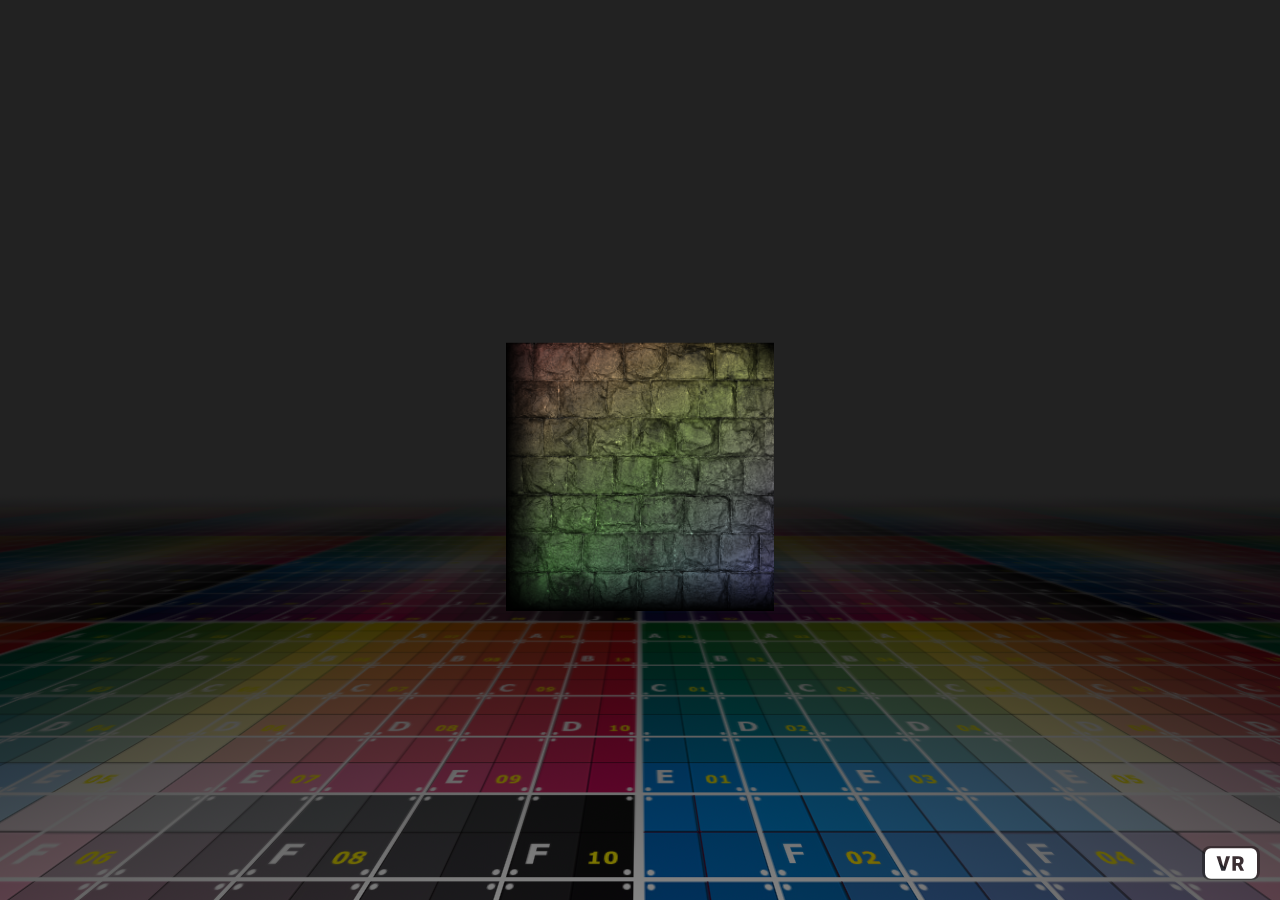
<file: ambient-occlusion-custom.html>
<!DOCTYPE html>
<html>

<head>
	<title>A-Frame - ambient occulusion</title>
	<script src="js/aframe-master-v1.3.0.min.js"></script>
	<script src="js/aframe-environment-component.js"></script>


</head>

<body>
<script>

AFRAME.registerComponent('ao-custom-material', {
  schema: 
  {
    diffuseMap: {type: "string"},
    normalMap:  {type: "string"},
  },

  init: function () 
  {

    this.material = new THREE.ShaderMaterial({
    
      uniforms: THREE.UniformsUtils.merge([
            THREE.UniformsLib[ "common" ],     // defines uniforms and sets defaults: vec3 diffuse, float opacity, mat3 uvTransform, sampler2D map 
            THREE.UniformsLib[ "lights" ],     // values automatically sent by three.js
            THREE.UniformsLib[ "normalmap" ],  // defines uniforms and sets defaults: sampler2D normalMap, vec2 normalScale
            THREE.UniformsLib[ "fog" ],        // values automatically sent by three.js
            {
              time:      { value: 0 },
              shininess: { value: 10 },
              specular:  { value: new THREE.Color("#111111") },
              emissive:  { value: new THREE.Color("#000000") },
              thickness: { value: 0.15 }, // TODO: add shadow color too. * color
            }
         ]),

      lights: true,

      fog: true,

      vertexShader: 
      `
      varying vec3 vViewPosition;
      ${THREE.ShaderChunk["common"]}
      #define USE_UV
      ${THREE.ShaderChunk["uv_pars_vertex"]}

      attribute vec3 color;

      #define USE_COLOR
      ${THREE.ShaderChunk["color_pars_vertex"]}
      ${THREE.ShaderChunk["fog_pars_vertex"]}
      ${THREE.ShaderChunk["normal_pars_vertex"]}

      // wallData: [N,E,S,W]. 0=absent, 1=present.
      attribute vec4 wallData;
      varying vec4 vWallData;
      // cornerData: [NE, SE, SW, NW]. 0=absent, 1=present.
      attribute vec4 cornerData;
      varying vec4 vCornerData;
     
      void main() 
      {
        ${THREE.ShaderChunk["uv_vertex"]}
        ${THREE.ShaderChunk["color_vertex"]}
        ${THREE.ShaderChunk["beginnormal_vertex"]}
        ${THREE.ShaderChunk["defaultnormal_vertex"]}
        ${THREE.ShaderChunk["normal_vertex"]}
        ${THREE.ShaderChunk["begin_vertex"]}
        ${THREE.ShaderChunk["project_vertex"]}
        vViewPosition = - mvPosition.xyz;
        ${THREE.ShaderChunk["fog_vertex"]}

        vWallData = wallData;
        vCornerData = cornerData;
      }
      `,

      fragmentShader: `

      uniform vec3 diffuse;
      uniform vec3 emissive;
      uniform vec3 specular;
      uniform float shininess;
      uniform float opacity;

      // wallData: [N,E,S,W]. 0=absent, 1=present.
      varying vec4 vWallData;
      // cornerData: [NE, SE, SW, NW]. 0=absent, 1=present.
      varying vec4 vCornerData;

      uniform float thickness;

      ${THREE.ShaderChunk["common"]}
      ${THREE.ShaderChunk["packing"]}
      #define USE_COLOR
      ${THREE.ShaderChunk["color_pars_fragment"]}
      #define USE_UV
      ${THREE.ShaderChunk["uv_pars_fragment"]}
      #define USE_MAP
      ${THREE.ShaderChunk["map_pars_fragment"]}
      ${THREE.ShaderChunk["emissivemap_pars_fragment"]}
      ${THREE.ShaderChunk["fog_pars_fragment"]}
      ${THREE.ShaderChunk["bsdfs"]}
      ${THREE.ShaderChunk["lights_pars_begin"]}
      ${THREE.ShaderChunk["normal_pars_fragment"]}
      ${THREE.ShaderChunk["lights_phong_pars_fragment"]}
      #define USE_NORMALMAP
      #define TANGENTSPACE_NORMALMAP
      ${THREE.ShaderChunk["normalmap_pars_fragment"]}
      ${THREE.ShaderChunk["specularmap_pars_fragment"]}
     
      void main() 
      {
        vec4 diffuseColor = vec4( diffuse, opacity );
        ReflectedLight reflectedLight = ReflectedLight( vec3( 0.0 ), vec3( 0.0 ), vec3( 0.0 ), vec3( 0.0 ) );
        vec3 totalEmissiveRadiance = emissive;  
        ${THREE.ShaderChunk["map_fragment"]}
        ${THREE.ShaderChunk["color_fragment"]}


        ${THREE.ShaderChunk["specularmap_fragment"]}
        ${THREE.ShaderChunk["normal_fragment_begin"]}
        ${THREE.ShaderChunk["normal_fragment_maps"]}
        ${THREE.ShaderChunk["emissivemap_fragment"]}
        // accumulation
        ${THREE.ShaderChunk["lights_phong_fragment"]}
        ${THREE.ShaderChunk["lights_fragment_begin"]}
        ${THREE.ShaderChunk["lights_fragment_maps"]}
        ${THREE.ShaderChunk["lights_fragment_end"]}
        vec3 outgoingLight = reflectedLight.directDiffuse + reflectedLight.indirectDiffuse + reflectedLight.directSpecular + reflectedLight.indirectSpecular + totalEmissiveRadiance;
        ${THREE.ShaderChunk["output_fragment"]}

        // north wall
        if (vWallData.x > 0.5 && vUv.y > 1.0 - thickness)
            gl_FragColor.rgb *= ((1.0 - vUv.y) / thickness);

        // east wall
        if (vWallData.y > 0.5 && vUv.x > 1.0 - thickness)
            gl_FragColor.rgb *= ((1.0 - vUv.x) / thickness);

        // south wall
        if (vWallData.z > 0.5 && vUv.y < thickness)
            gl_FragColor.rgb *= (vUv.y / thickness);

        // west wall
        if (vWallData.w > 0.5 && vUv.x < thickness)
            gl_FragColor.rgb *= (vUv.x / thickness);

        // NE corner
        if (vCornerData.x > 0.5 && vUv.x > 1.0 - thickness && vUv.y > 1.0 - thickness)
            gl_FragColor.rgb *= min( distance(vUv, vec2(1,1))/thickness, 1.0);

        // SE corner
        if (vCornerData.y > 0.5 && vUv.x > 1.0 - thickness && vUv.y < thickness)
            gl_FragColor.rgb *= min( distance(vUv, vec2(1,0))/thickness, 1.0);

        // SW corner
        if (vCornerData.z > 0.5 && vUv.x < thickness && vUv.y < thickness)
            gl_FragColor.rgb *= min( distance(vUv, vec2(0,0))/thickness, 1.0);

        // NW corner
        if (vCornerData.w > 0.5 && vUv.x < thickness && vUv.y > 1.0 - thickness)
            gl_FragColor.rgb *= min( distance(vUv, vec2(0,1))/thickness, 1.0);

        ${THREE.ShaderChunk["fog_fragment"]}
      }
      ` 
    }); // end of ShaderMaterial

    let mapTexture = new THREE.Texture();
    mapTexture.image = document.querySelector(this.data.diffuseMap);
    mapTexture.needsUpdate = true;
    this.material.uniforms.map.value = mapTexture;

    let normalTexture = new THREE.Texture();
    normalTexture.image = document.querySelector(this.data.normalMap);
    normalTexture.needsUpdate = true;
    this.material.uniforms.normalMap.value = normalTexture;

    let self = this;
    
    this.el.addEventListener("loaded", function(event) {
      self.el.getObject3D('mesh').material = self.material;
    });

  },

});


AFRAME.registerComponent("ao-vertex-data", {

  schema: {

  },

  init: function()
  {
    let geometry = this.el.object3D.children[0].geometry;

    // vertex colors
	  let colorBuffer = new Float32Array( [1,0.5,0.5, 1,1,0.5, 0.5,1,0.5, 0.5,0.5,1] );
	  geometry.setAttribute( 'color', new THREE.BufferAttribute( colorBuffer, 3 ) );

    // N E S W
	  // make four copies of wall data - all 4 vertices in quad need this data
	  let wallDataBuffer = new Float32Array( new Array(4).fill([0,0,1,1]).flat() );
		geometry.setAttribute( 'wallData', new THREE.BufferAttribute( wallDataBuffer, 4 ) );

    // NE SE SW NW
    // make four copies of corner data - all 4 vertices in quad need this data
    let cornerDataBuffer = new Float32Array( new Array(4).fill([1,0,0,0]).flat() );
    geometry.setAttribute( 'cornerData', new THREE.BufferAttribute( cornerDataBuffer, 4 ) );

  },

});


</script>
<a-scene xenvironment fog="type: linear; color: #222; near: 5; far: 20;">
	
	<a-assets>
		<img id="wallDiffuse" src="images/stone-wall-diffuse-256.jpg" />
		<img id="wallNormal" src="images/stone-wall-normal-256.jpg" />
		<img id="wallAO" src="images/ao-map.png" />
    <img id="grid" src="images/color-grid.png" />
	</a-assets>
	
  <a-camera>
    <a-entity 
        light="type: point;">
    </a-entity>
  </a-camera>

  <!-- NOTE: must define lights for custom material to work -->
  <!--
  <a-entity 
      light="type: ambient; color: #666666;">
  </a-entity>
  
  <a-entity 
      light="type: directional; color: #FFFFFF;" 
      position="-1 4 0">
  </a-entity>
  -->

	<a-sky 
		color = "#000337">
	</a-sky>

	<a-plane
		width="100" height="100"
		position=" 0.00 0.00 0.00" 
		rotation="-90 0 0" 
    material="src: #grid; repeat: 20 20; color: #CCCCCC;">
	</a-plane>

	<a-plane
		id="wall"
		position="0 1.5 -2"
    ao-vertex-data
		ao-custom-material="diffuseMap: #wallDiffuse; normalMap: #wallNormal;">
	</a-plane>


</a-scene>

</body>
</html>
</file>
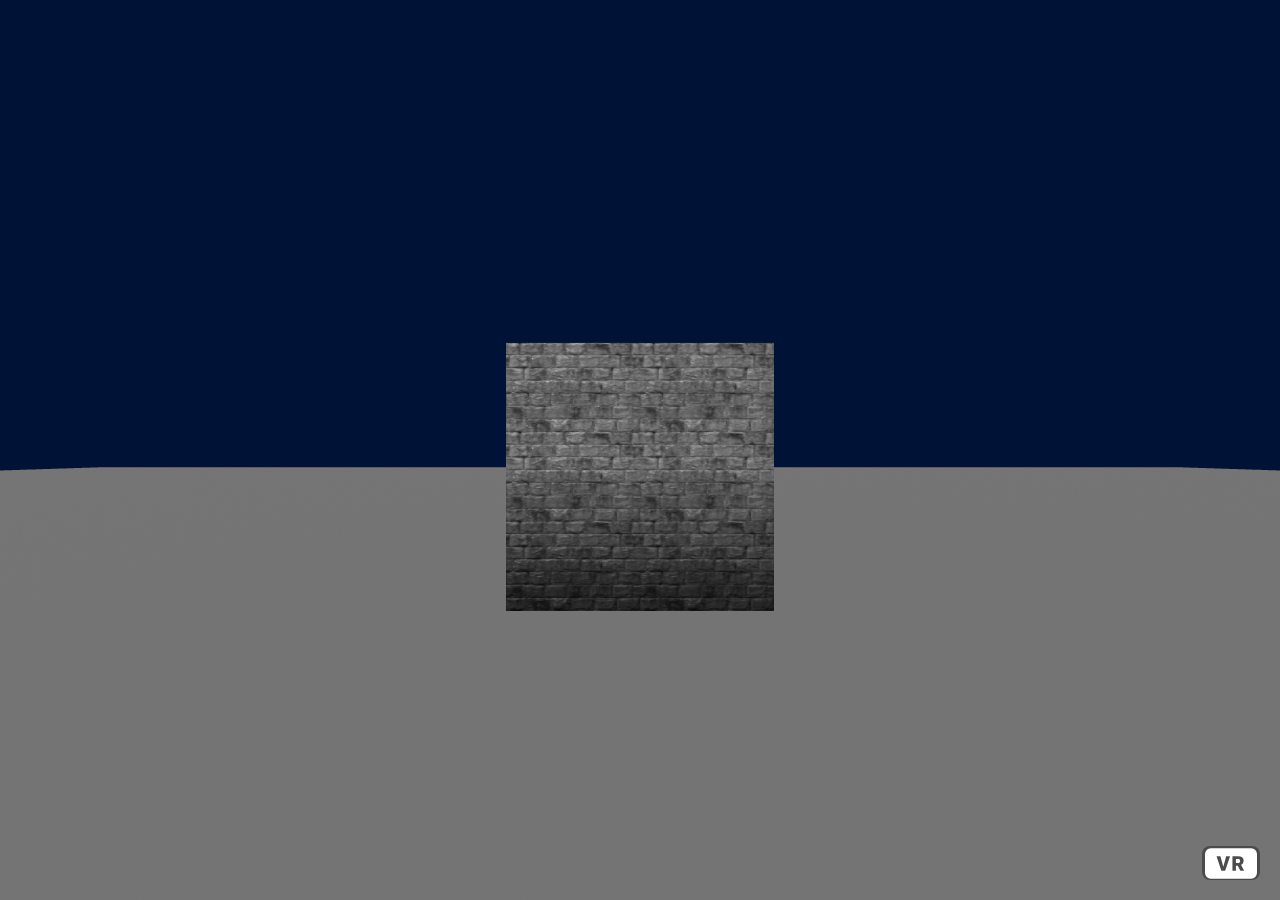
<file: ambient-occlusion-test.html>
<!DOCTYPE html>
<html>

<head>
	<title>A-Frame - ambient occulusion</title>
	<script src="js/aframe-master-v1.3.0.min.js"></script>

</head>

<body>
<script>
AFRAME.registerComponent("ambient-occulusion", {

  schema: {

  },

  init: function()
  {
    let geometry = this.el.object3D.children[0].geometry;

    // used by ambient occlusion texture
	  let uv2 = new Float32Array( [0,1, 1,1, 0,0, 1,0] );

	  // itemSize = 2 because there are 2 values (components) per vertex
	  geometry.setAttribute( 'uv2', new THREE.BufferAttribute( uv2, 2 ) );
  },

  play: function()
  {
  	// setting "ambientOcclusionTextureRepeat" seems to have no effect,
  	//  and can not run the code in init (too early?)
  	this.el.object3D.children[0].material.aoMap.repeat.set(1,1);
  }


});


</script>
<a-scene>
	
	<a-assets>
		<img id="wallDiffuse" src="images/stone-wall-diffuse-256.jpg" />
		<img id="wallNormal" src="images/stone-wall-normal-256.jpg" />
		<img id="wallAO" src="images/ao-map.png" />
	</a-assets>
		
	<a-sky 
		color = "#001337">
	</a-sky>

	<a-plane
		width="100" height="100"
		position=" 0.00 0.00 0.00" 
		rotation="-90 0 0" 
		color="#666666">
	</a-plane>

	<a-plane
		id="wall"
		position="0 1.5 -2"
		material="src: #wallDiffuse; normalMap: #wallNormal; repeat: 2 3; 
		          ambientOcclusionMap: #wallAO; ambientOcclusionTextureRepeat: 1 1;"
		ambient-occulusion>
	</a-plane>


</a-scene>

</body>
</html>
</file>
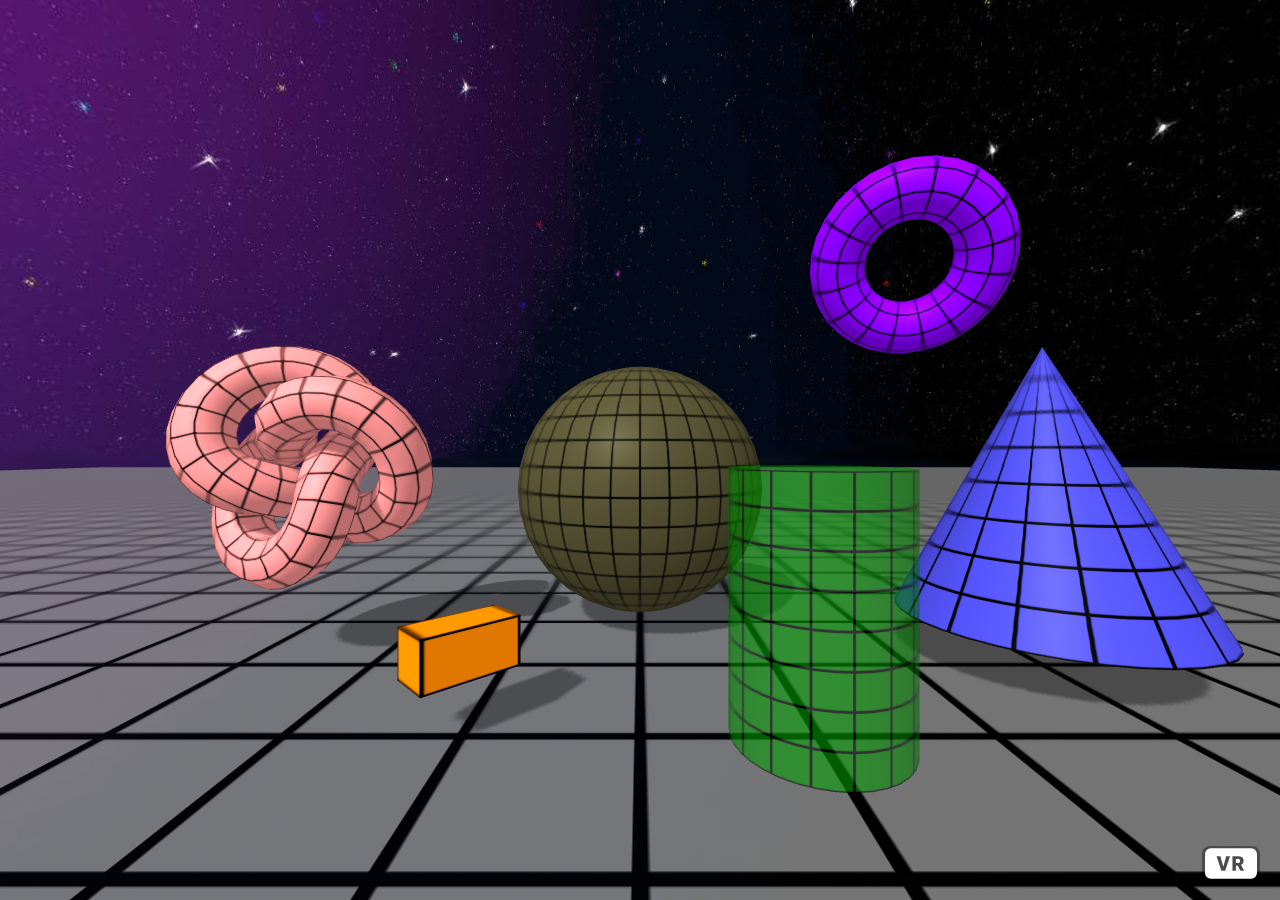
<file: animation.html>
<!DOCTYPE html>
<html>

<head>
	<title>A-Frame - Animation</title>
	<script src="js/aframe-master-v1.3.0.min.js"></script>
	<script src="js/aframe-animation-timeline-component.min.js"></script>
</head>

<body>
<a-scene antialias="true" animation-timeline__1="timeline: #myTimeline; loop: true">
	
	<a-assets>
		<img id="grid" src="images/border.png" crossorigin="anonymous" />
		<img id="sky" src="images/stars.jpg" crossorigin="anonymous" />
		
		<!-- timeline used to play animations in sequence -->
		<a-timeline id="myTimeline">
			<a-timeline-animation select="#awesomeBox" name="shrink"></a-timeline-animation>
			<a-timeline-animation select="#awesomeBox" name="setopacity0"></a-timeline-animation>
			<a-timeline-animation select="#awesomeBox" name="setscale111"></a-timeline-animation>
			<a-timeline-animation select="#awesomeBox" name="fadein"></a-timeline-animation>
		</a-timeline>
	</a-assets>
		
	<a-sky 
		rotation = "0 0 0"
		color = "#FFFFFF"
		material = "src: #sky">
	</a-sky>

	<a-plane
		width="100" height="100"
		position=" 0.00 0.00 0.00" 
		rotation="-90 0 0" 
		color="#888888" 
		material="src: #grid; repeat:100 100; transparent: true; opacity: 0.75"
		shadow="cast: false; receive: true">
	</a-plane>

	<a-torus-knot 
		p="2" q="3" radius="0.5" radius-tubular="0.1"
		position = "-2.5 1.5 -4"
		color="#CC3333" 
		material = "src: #grid; repeat: 48 8;"
		shadow = "cast: true; receive: true"
		animation__color = "property: material.color; dur: 2000; easing: linear; dir: alternate; from:#FF3333; to:#FFCCCC; loop: true">
	</a-torus-knot>
	
	<a-box
		id = "awesomeBox"
		width = "2" height = "1" depth = "1"
		position = "-1 0.5 -3"
		rotation = "0 45 0"  
		scale = "1 1 1"
		color = "#FF8800"
		material = "src: #grid; transparent: true; opacity: 1.0;"
		shadow = "cast: true; receive: true"
		animation__shrink = "property: scale; dur: 2000; easing: easeInOutSine; from:1 1 1; to:0.01 0.01 0.01; autoplay: false;"
		animation__setopacity0 = "property: material.opacity; dur: 10; easing: linear; from: 1; to: 0; autoplay: false"
		animation__setscale111 = "property: scale; dur: 10; easing: linear; from: 0.01 0.01 0.01; to: 1 1 1; autoplay: false"
		animation__fadein      = "property: material.opacity; dur: 2000; easing: linear; from:0; to:1; autoplay: false">
	</a-box>
	
	<a-sphere
		radius = "1.25"
		position = "0 1.25 -5"
		color = "#DDBB00"
		material = "src: #grid; repeat: 32 16;"
		shadow = "cast: true; receive: true"
		animation__radius = "property: radius; dur: 1000; easing: easeInOutSine; dir: alternate; from:1.25; to:1.10; loop: true"
		animation__color = "property: material.color; dur: 1000; easing: easeInOutSine; dir: alternate; from:#DDBB00; to:#333333; loop: true">
	</a-sphere>
	
	<a-cylinder
		radius = "0.5" height = "1.5"
		position = " 1 0.75 -3"
		color = "#008800"
		material = "src: #grid; repeat: 16 8; transparent: true; opacity: 1.0;"
		shadow = "cast: false; receive: true"
		animation__opacity = "property: material.opacity; dur: 3000; easing: linear; dir: normal; from:1; to:0; loop: true">
	</a-cylinder>

	<a-cone
		radius-bottom = "1" radius-top = "0" height = "2"
		position = "3 1 -4"
		color = "#4444CC"
		material = "src: #grid; repeat: 16 8;"
		shadow = "cast: true; receive: true"
		animation__position = "property: position; dur: 3000; easing: easeInOutSine; dir: alternate; from:3 1 -4; to: 3 2 -4; loop: true">
	</a-cone>
	
	<a-torus 
		radius="0.5" radius-tubular="0.1"
		position = "2 3 -4"
		rotation = "30 -20 0"
		color="#8800FF"
		material = "src: #grid; repeat: 16 8;"
		shadow = "cast: true; receive: true"
		animation__rotate = "property: rotation; dur: 8000; easing: linear; dir: normal; from:30 -20 0; to: 30 -20 360; loop: true">
	</a-torus>
	
</a-scene>
</body>
</html>
</file>
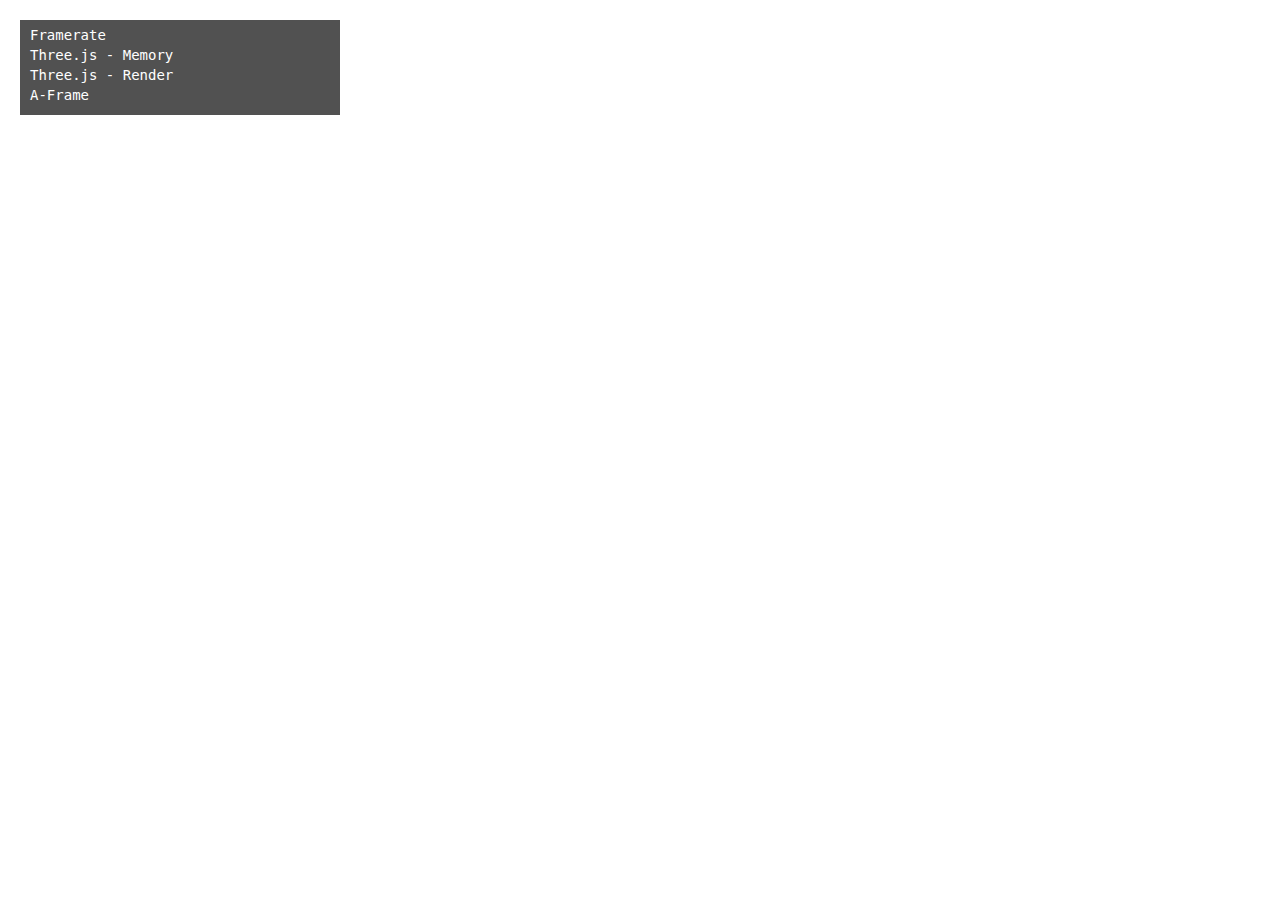
<file: bounded-movement-2.html>
<!DOCTYPE html>
<html>

<head>
	<title>VR Art Gallery</title>
	<meta name="description" content="A-Frame Examples">
	<script src="js/aframe-master.1.0.4.min.js"></script>
	<script src="js/aframe-environment-component.min.js"></script>
	<script src="js/extended-wasd-controls.js"></script>
</head>

<body>

<script>

// 2D collision system, simulating collisions on a horizontal plane (ignores height)
//  between a moving object and walls.
AFRAME.registerComponent("collision-system",
{
	schema: 
    {
		// wall: static boundaries; represented by 
		// mover: moving object.
		type: { type: "string",  default: "wall" },

		// parameters for type "wall"
		pointA: { type: "vec2", default: {x:0, y:0} },
		pointB: { type: "vec2", default: {x:4, y:0} },
		width:  { type: "number", default: 0.5 },
		height: { type: "number", default: 1 },

		// parameters for type "mover"
		center: { type: "vec2", default: {x:0, y:0} },
		radius: { type: "number", default: 0.5 },

		// draw wireframe shapes along boundaries?
		debug: { type: "boolean", default: false },

		// create wall mesh along boundary
		wallMesh:        { type: "boolean", default: false },
		wallMaterialSrc: { type: "string", default: "" }

    },

	init: function()
	{
		// type "mover" keeps track of all components with type "wall"
		if ( this.data.type == "mover" )
		{
			this.walls = [];
			let elements = document.querySelectorAll("[collision-system]");
			for (let n = 0; n < elements.length; n++)
			{
				let element = elements[n];
				let component = element.components["collision-system"];
				// console.log(n, element);
				if ( component.data.type == "wall" )
					this.walls.push(component); // element.components["collision-system"]
			}
			console.log( "the walls", this.walls );
		}

		// set up debug wireframes
		let meshHeight = 0.2;	
		let materialData = "color: red; wireframe: true;";

		if ( this.data.type == "wall" )
		{

			let A = this.data.pointA;
			let B = this.data.pointB;
			// render wireframe boundaries
			if ( this.data.debug )
			{
				let meshPointA = document.createElement("a-cylinder");
				meshPointA.setAttribute("position", {x:A.x, y:0, z:A.y});
				meshPointA.setAttribute("radius", this.data.width);
				meshPointA.setAttribute("height", meshHeight);
				meshPointA.setAttribute("segments-radial", 16);
				meshPointA.setAttribute("segments-height", 1);
				meshPointA.setAttribute("material", materialData);
				this.el.appendChild(meshPointA);

				let meshPointB = document.createElement("a-cylinder");
				meshPointB.setAttribute("position",	{x:B.x, y:0, z:B.y});
				meshPointB.setAttribute("radius", this.data.width);
				meshPointB.setAttribute("height", meshHeight);
				meshPointB.setAttribute("segments-radial", 16);
				meshPointB.setAttribute("segments-height", 1);
				meshPointB.setAttribute("material", materialData);
				this.el.appendChild(meshPointB);

				let meshWall = document.createElement("a-box");
				meshWall.setAttribute("position", {x:(A.x+B.x)/2, y:0, z:(A.y+B.y)/2});
				let wallLength = Math.sqrt((B.x-A.x)**2 + (B.y-A.y)**2);
				meshWall.setAttribute("width", wallLength);
				meshWall.setAttribute("depth", this.data.width * 2);
				meshWall.setAttribute("height", meshHeight);
				let rotationY = -Math.atan2( B.y-A.y, B.x-A.x ) * 180 / Math.PI;
				meshWall.setAttribute("rotation", {x:0, y:rotationY, z:0});
				meshWall.setAttribute("segments-width", 4);
				meshWall.setAttribute("segments-depth", 4);
				meshWall.setAttribute("material", materialData);
				this.el.appendChild(meshWall);
			}

			if ( this.data.wallMesh )
			{
				let meshWall = document.createElement("a-box");
				meshWall.setAttribute("position", {x:(A.x+B.x)/2, y:this.data.height/2, z:(A.y+B.y)/2});
				let wallLength = Math.sqrt((B.x-A.x)**2 + (B.y-A.y)**2);
				meshWall.setAttribute("width", wallLength);
				meshWall.setAttribute("depth", this.data.width * 2);
				meshWall.setAttribute("height", this.data.height );
				let rotationY = -Math.atan2( B.y-A.y, B.x-A.x ) * 180 / Math.PI;
				meshWall.setAttribute("rotation", {x:0, y:rotationY, z:0});

				if ( this.data.wallMaterialSrc != "" )
					meshWall.setAttribute("material", "src", this.data.wallMaterialSrc);

				this.el.appendChild(meshWall);
			}
		}

		if ( this.data.type == "mover" )
		{
			let C = this.data.center;
			if ( this.data.debug )
			{
				let self = this;
				let meshMover = document.createElement("a-cylinder");
				meshMover.addEventListener("loaded", function(event) {
					console.log("mover loaded!");
					self.el.object3D.position.set( C.x, 0, C.y );
				});

				//meshMover.setAttribute("position",	{x:C.x, y:0, z:C.y});
				meshMover.setAttribute("radius", this.data.radius);
				meshMover.setAttribute("height", meshHeight);
				meshMover.setAttribute("segments-radial", 16);
				meshMover.setAttribute("segments-height", 1);
				meshMover.setAttribute("material", materialData);
				this.el.appendChild(meshMover);
			}
		}

		this.tickNumber = 0;
	},

	// find the point on the (2D) line segment from A to B that is closest to point C.
	closestPointOnSegment: function(C)
	{
		if (this.data.type != "wall")
			return;

		let A = this.data.pointA;
		let B = this.data.pointB;
		// m = direction (slope) of line [L(t) = m*t + A] through A and B
		let m = new THREE.Vector2().subVectors(B, A);
		// v = vector from A to C
		let v = new THREE.Vector2().subVectors(C, A);
		// w = project v onto m
		let w = m.clone().multiplyScalar( v.dot(m) / m.dot(m) );
		// find closest point on line (not necessarily segment) to C
		let P = new THREE.Vector2().addVectors(A, w);

		// solve L(t) = m*t + A = P for time t.
		// both ( P.x - A.x ) / m.x = t  and  ( P.y - A.y ) / m.y = t  
		// avoid small/zero components of vector m, to avoid rounding/div by zero errors
		let t = null;
		if ( Math.abs(m.x) > 0.001 )
			t = (P.x - A.x) / m.x;
		else // should be the case that ( Math.abs(m.y) > 0.001 )
			t = (P.y - A.y) / m.y;
		// find closest point on segment (from A to B) to the point C
		// step 1: since L(0) = A and L(1) = B, bound t to the range from 0 to 1
		if (t < 0)
			t = 0;
		if (t > 1)
			t = 1;
		// step 2: calculate and return the point corresponding to (bounded) t value
		return new THREE.Vector2( m.x * t + A.x, m.y * t + A.y );
	},

	tick: function(time, deltaTime)
	{
		// prevent overlap of type "mover" with any component of type "wall"
		if ( this.data.type == "mover" )
		{	
			for (let n = 0; n < this.walls.length; n++)
			{
				// extract 2D (horizontal) position from 3D position
				let moverCenter = new THREE.Vector2( this.el.object3D.position.x, this.el.object3D.position.z );
				let wall = this.walls[n];

				let closestPoint = wall.closestPointOnSegment(moverCenter);
				let distance = closestPoint.distanceTo(moverCenter);
				// the minimum distance possible between the line segment of a wall and the center of the mover
				let minDistance = wall.data.width + this.data.radius;
				let collision = (distance < minDistance);
				if ( collision )
				{
					let minimumTranslationVector = new THREE.Vector2().subVectors(moverCenter, closestPoint).setLength( minDistance );
					let newPosition = closestPoint.add( minimumTranslationVector );
					this.el.object3D.position.set( newPosition.x, 0, newPosition.y );
				}
			}
		}		
	}
});
       
</script>
<!-- 
	disable press "F" to enter fullscreen mode.
 -->
 
<a-scene stats environment="preset: default; lighting: none;" 
	keyboard-shortcuts="enterVR: false;">
	
	<!-- Dim ambient lighting.  -->
	<a-light type="ambient" color="#444444"></a-light>
	<a-light type="point" color="#CCCCCC" position="0 3 0"></a-light>
	
	<a-assets timeout="10000">
		<img id="crate" 	src="images/crate.jpg" />
		<img id="grid" 		src="images/color-grid.png" />
		<img id="wood" 		src="images/wood.jpg" />
		<img id="plaster"	src="images/plaster.jpg" />
	</a-assets>

	<a-entity collision-system="pointA: 0 1; pointB: 2 0; width: 0.1; debug: true; 
		wallMesh: true; wallMaterialSrc: #plaster;">
	</a-entity>
	<a-entity collision-system="pointA: 2 0; pointB: 2 -3; width: 0.1; debug: true;"></a-entity>
	<a-entity collision-system="pointA: 2 -3; pointB: 0 -3; width: 0.1; debug: true;"></a-entity>
	

	<a-entity xwasd-controls="acceleration: 4;" xlook-controls 
		collision-system="type: mover; center: 1 1; radius: 0.2; debug: true;">
		
		<!-- moving camera
		<a-entity id="camera" camera
		position="0 0.6 0">
		</a-entity>
		-->
	</a-entity>

	<!--
		create a camera entity
	<a-entity id="camera" camera
		position="0 1.6 0"
		look-controls wasd-controls="acceleration: 4;" boundary>
	</a-entity>
	-->

	<!--
		create a camera entity
	-->

	<a-entity id="camera" camera
		position="0 3.6 3"
		look-controls extended-wasd-controls="">
	</a-entity>

	

	<!-- walls -->
	<a-box width="6.5" depth="0.1" height="3" position="0 1.5 -3.1" material="src:#plaster; repeat: 4.2 2;"></a-box>
	
	<!-- floor -->  
	<a-box width="5" depth="5" height="0.1" position="0 0 0" material="src:#wood;" class="bound"></a-box>


</a-scene>

</body>
</html>
</file>
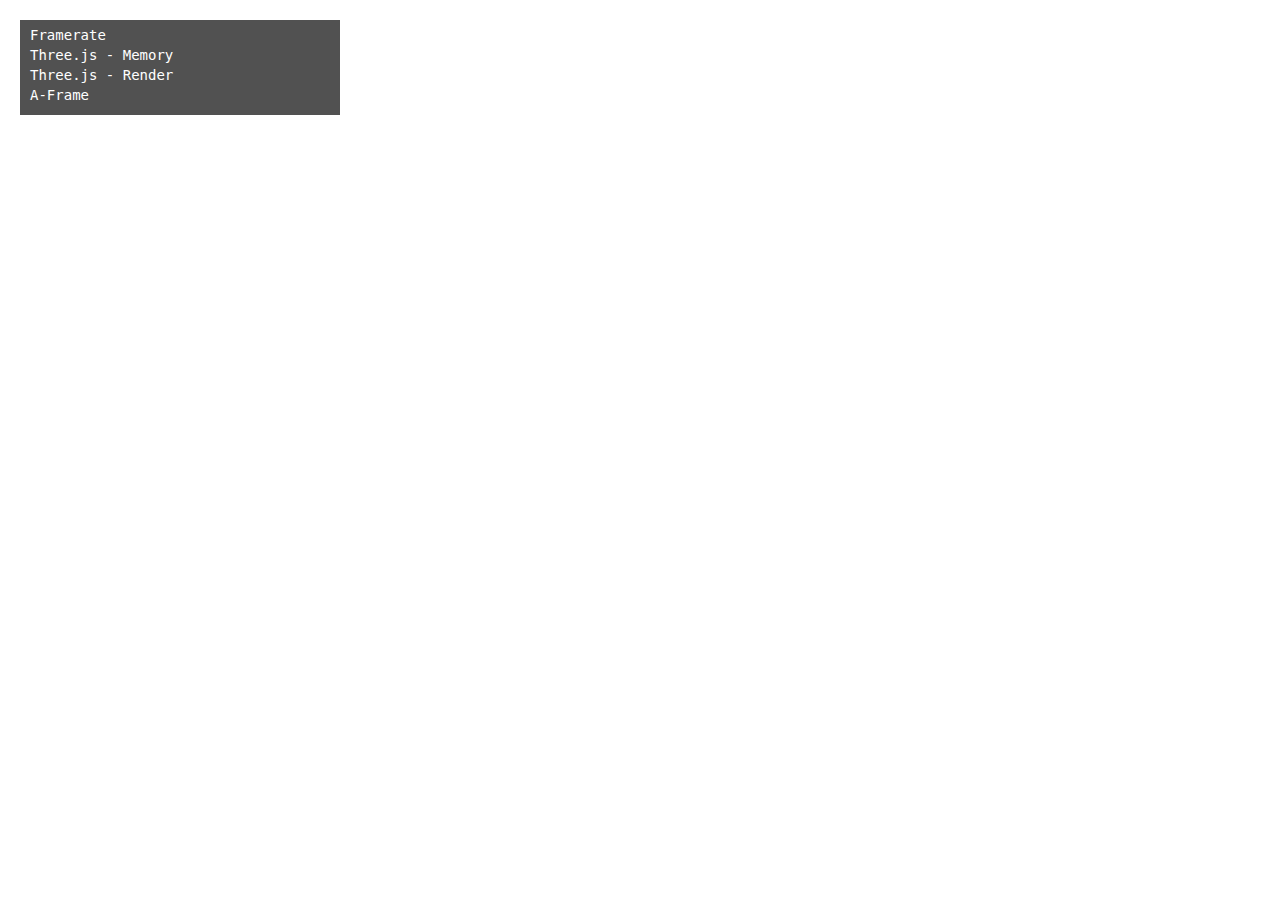
<file: bounded-movement.html>
<!DOCTYPE html>
<html>

<head>
	<title>VR Art Gallery</title>
	<meta name="description" content="A-Frame Examples">
	<script src="js/aframe-master.1.0.4.min.js"></script>
	<script src="js/aframe-environment-component.min.js"></script>
	<script src="js/extended-wasd-controls.js"></script>
</head>

<body>

<script>

// 2D collision system, simulating collisions on a horizontal plane (ignores height)
//  between a moving object and walls.
AFRAME.registerComponent("collision-system",
{
	schema: 
    {
		// wall: static boundaries; represented by 
		// mover: moving object.
		type: { type: "string",  default: "wall" },

		// parameters for type "wall"
		pointA: { type: "vec2", default: {x:0, y:0} },
		pointB: { type: "vec2", default: {x:4, y:0} },
		width:  { type: "number", default: 0.5 },

		// parameters for type "mover"
		center: { type: "vec2", default: {x:0, y:0} },
		radius: { type: "number", default: 0.5 },

		// draw wireframe shapes along boundaries?
		debug: {type: "boolean", default: false}
    },

	init: function()
	{
		// type "mover" keeps track of all components with type "wall"
		if ( this.data.type == "mover" )
		{
			this.walls = [];
			let elements = document.querySelectorAll("[collision-system]");
			for (let n = 0; n < elements.length; n++)
			{
				let element = elements[n];
				let component = element.components["collision-system"];
				// console.log(n, element);
				if ( component.data.type == "wall" )
					this.walls.push(component); // element.components["collision-system"]
			}
			console.log( "the walls", this.walls );
		}

		// set up debug wireframes
		let meshHeight = 0.2;	
		let materialData = "color: red; wireframe: true;";

		if ( this.data.type == "wall" )
		{

			let A = this.data.pointA;
			let B = this.data.pointB;
			// render wireframe boundaries
			if ( this.data.debug )
			{
				let meshPointA = document.createElement("a-cylinder");
				meshPointA.setAttribute("position", {x:A.x, y:0, z:A.y});
				meshPointA.setAttribute("radius", this.data.width);
				meshPointA.setAttribute("height", meshHeight);
				meshPointA.setAttribute("segments-radial", 16);
				meshPointA.setAttribute("segments-height", 1);
				meshPointA.setAttribute("material", materialData);
				this.el.appendChild(meshPointA);

				let meshPointB = document.createElement("a-cylinder");
				meshPointB.setAttribute("position",	{x:B.x, y:0, z:B.y});
				meshPointB.setAttribute("radius", this.data.width);
				meshPointB.setAttribute("height", meshHeight);
				meshPointB.setAttribute("segments-radial", 16);
				meshPointB.setAttribute("segments-height", 1);
				meshPointB.setAttribute("material", materialData);
				this.el.appendChild(meshPointB);

				let meshWall = document.createElement("a-box");
				meshWall.setAttribute("position", {x:(A.x+B.x)/2, y:0, z:(A.y+B.y)/2});
				let wallLength = Math.sqrt((B.x-A.x)**2 + (B.y-A.y)**2);
				meshWall.setAttribute("width", wallLength);
				meshWall.setAttribute("depth", this.data.width * 2);
				meshWall.setAttribute("height", meshHeight);
				let rotationY = -Math.atan2( B.y-A.y, B.x-A.x ) * 180 / Math.PI;
				meshWall.setAttribute("rotation", {x:0, y:rotationY, z:0});
				meshWall.setAttribute("segments-width", 4);
				meshWall.setAttribute("segments-depth", 4);
				meshWall.setAttribute("material", materialData);
				this.el.appendChild(meshWall);
			}
		}

		if ( this.data.type == "mover" )
		{
			let C = this.data.center;
			if ( this.data.debug )
			{
				let self = this;
				let meshMover = document.createElement("a-cylinder");
				meshMover.addEventListener("loaded", function(event) {
					console.log("mover loaded!");
					self.el.object3D.position.set( C.x, 0, C.y );
				});

				//meshMover.setAttribute("position",	{x:C.x, y:0, z:C.y});
				meshMover.setAttribute("radius", this.data.radius);
				meshMover.setAttribute("height", meshHeight);
				meshMover.setAttribute("segments-radial", 16);
				meshMover.setAttribute("segments-height", 1);
				meshMover.setAttribute("material", materialData);
				this.el.appendChild(meshMover);
			}
		}

		this.tickNumber = 0;
	},

	// find the point on the (2D) line segment from A to B that is closest to point C.
	closestPointOnSegment: function(C)
	{
		if (this.data.type != "wall")
			return;

		let A = this.data.pointA;
		let B = this.data.pointB;
		// m = direction (slope) of line [L(t) = m*t + A] through A and B
		let m = new THREE.Vector2().subVectors(B, A);
		// v = vector from A to C
		let v = new THREE.Vector2().subVectors(C, A);
		// w = project v onto m
		let w = m.clone().multiplyScalar( v.dot(m) / m.dot(m) );
		// find closest point on line (not necessarily segment) to C
		let P = new THREE.Vector2().addVectors(A, w);

		// solve L(t) = m*t + A = P for time t.
		// both ( P.x - A.x ) / m.x = t  and  ( P.y - A.y ) / m.y = t  
		// avoid small/zero components of vector m, to avoid rounding/div by zero errors
		let t = null;
		if ( Math.abs(m.x) > 0.001 )
			t = (P.x - A.x) / m.x;
		else // should be the case that ( Math.abs(m.y) > 0.001 )
			t = (P.y - A.y) / m.y;
		// find closest point on segment (from A to B) to the point C
		// step 1: since L(0) = A and L(1) = B, bound t to the range from 0 to 1
		if (t < 0)
			t = 0;
		if (t > 1)
			t = 1;
		// step 2: calculate and return the point corresponding to (bounded) t value
		return new THREE.Vector2( m.x * t + A.x, m.y * t + A.y );
	},

	tick: function(time, deltaTime)
	{
		// prevent overlap of type "mover" with any component of type "wall"
		if ( this.data.type == "mover" )
		{	
			for (let n = 0; n < this.walls.length; n++)
			{
				// extract 2D (horizontal) position from 3D position
				let moverCenter = new THREE.Vector2( this.el.object3D.position.x, this.el.object3D.position.z );
				let wall = this.walls[n];

				let closestPoint = wall.closestPointOnSegment(moverCenter);
				let distance = closestPoint.distanceTo(moverCenter);
				// the minimum distance possible between the line segment of a wall and the center of the mover
				let minDistance = wall.data.width + this.data.radius;
				let collision = (distance < minDistance);
				if ( collision )
				{
					let minimumTranslationVector = new THREE.Vector2().subVectors(moverCenter, closestPoint).setLength( minDistance );
					let newPosition = closestPoint.add( minimumTranslationVector );
					this.el.object3D.position.set( newPosition.x, 0, newPosition.y );
				}
			}
		}		
	}
});
       
</script>
<!-- 
	disable press "F" to enter fullscreen mode.
 -->
<a-scene stats environment="preset: default; lighting: none;" 
	keyboard-shortcuts="enterVR: false;">
	
	<!-- Dim ambient lighting.  -->
	<a-light type="ambient" color="#222222"></a-light>
	<a-light type="point" color="#CCCCCC" position="0 3 0"></a-light>
	
	<a-assets timeout="10000">
		<img id="crate" 	src="images/crate.jpg" />
		<img id="grid" 		src="images/color-grid.png" />
		<img id="wood" 		src="images/wood.jpg" />
		<img id="plaster"	src="images/plaster.jpg" />
	</a-assets>

	<a-entity collision-system="pointA: 0 1; pointB: 2 0; width: 0.1; debug: true;"></a-entity>
	<a-entity collision-system="pointA: 2 0; pointB: 2 -3; width: 0.1; debug: true;"></a-entity>
	<a-entity collision-system="pointA: 2 -3; pointB: 0 -3; width: 0.1; debug: true;"></a-entity>
	

	<a-entity collision-system="type: mover; center: 1 1; radius: 0.2; debug: true;"
		extended-wasd-controls="moveSpeed: 1;
			moveForwardKey: ArrowUp; moveBackwardKey: ArrowDown; 
			moveLeftKey: ArrowLeft; moveRightKey: ArrowRight; 
			flyEnabled: false; turnEnabled: false; lookEnabled: false;">

	</a-entity>
	<!--
		create a camera entity
	<a-entity id="camera" camera
		position="0 1.6 0"
		look-controls wasd-controls="acceleration: 4;" boundary>
	</a-entity>
	-->

	<!--
		create a camera entity
	-->

	<a-entity id="camera" camera
		position="0 3.6 3"
		look-controls extended-wasd-controls="">
	</a-entity>

	<!--
	<a-box
		position="0 0 0"
		extended-wasd-controls="moveForwardKey: ArrowUp; moveBackwardKey: ArrowDown; moveLeftKey: ArrowLeft; moveRightKey: ArrowRight; flyEnabled: false; turnEnabled: false; lookEnabled: false; moveSpeed: 3;" boundary>
	</a-box>
	-->
	
	<!-- floor -->  
	<a-box width="5" depth="5" height="0.1" position="0 0 0" material="src:#wood;" class="bound"></a-box>


</a-scene>

</body>
</html>
</file>
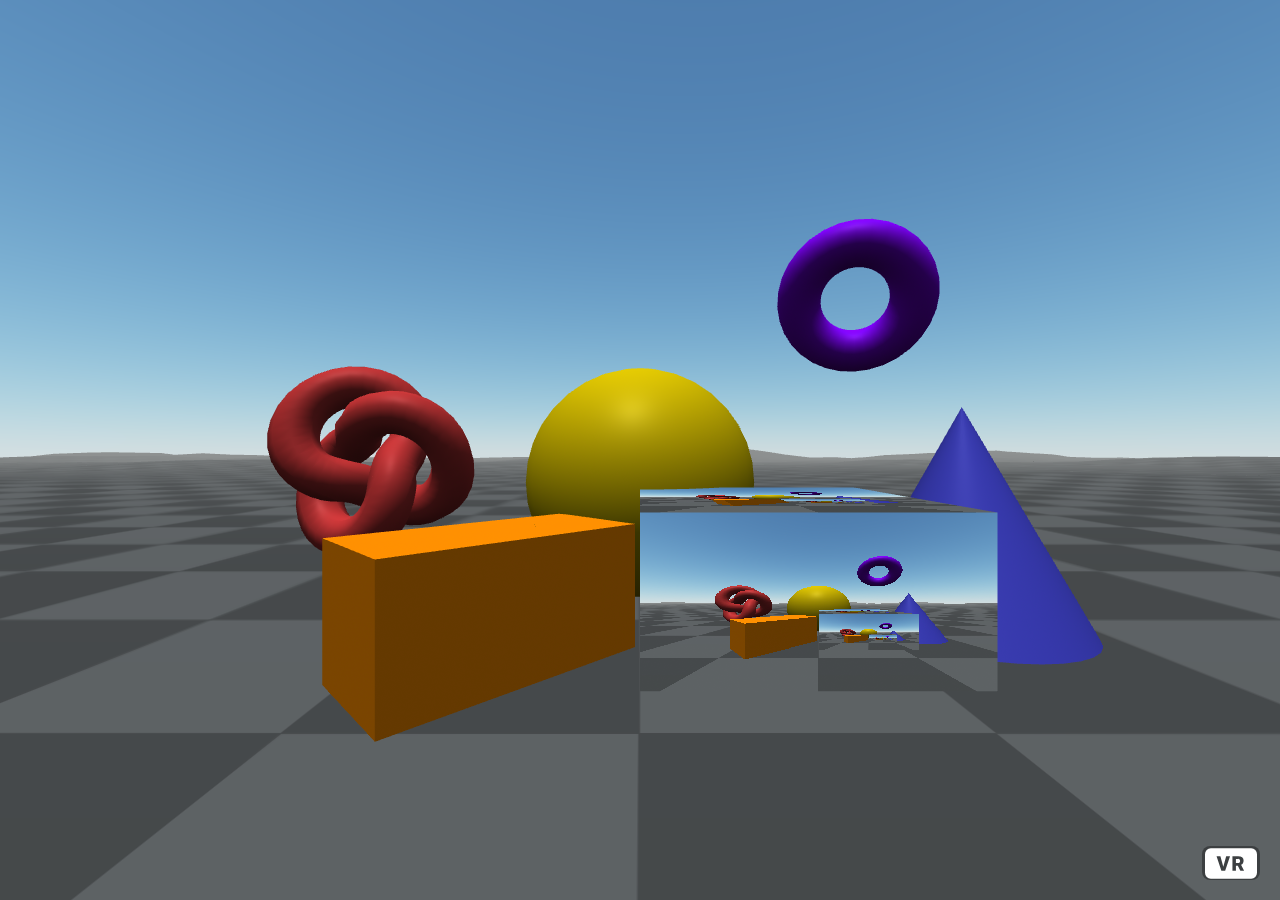
<file: camera-texture.html>
<!DOCTYPE html>
<html>

<head>
    <title>A-Frame Examples</title>
    <link rel="icon" type="image/png" href="[data-uri]">

    <script src="js/aframe-v1.3.0.js"></script>
    <script src="js/aframe-environment-component.js"></script>
    <script src="js/controller-listener.js"></script>
    <script src="js/player-move.js"></script>
    <script src="js/raycaster-extras.js"></script>
</head>

<body>

<script>
AFRAME.registerComponent("camera-fun", {
    init: function () 
    {
    	let rtWidth = 1024;
    	let rtHeight = 1024;

    	// render the scene to this texture (which goes on to an object in a different scene; avoid "WebGL feedback loop error")
	    this.renderTarget0 = new THREE.WebGLRenderTarget(rtWidth, rtHeight);
	    this.renderTarget0.texture.magFilter = THREE.NearestFilter;
	    this.renderTarget0.texture.minFilter = THREE.NearestFilter;
	    this.renderTarget0.texture.generateMipmaps = false;

	    this.renderTarget1 = new THREE.WebGLRenderTarget(rtWidth, rtHeight);
	    this.renderTarget1.texture.magFilter = THREE.NearestFilter;
	    this.renderTarget1.texture.minFilter = THREE.NearestFilter;
	    this.renderTarget1.texture.generateMipmaps = false;
	    
	    // separate scene #1 for texture processing
	    const quad = new THREE.Mesh(
	    	new THREE.PlaneGeometry(2, 2), 
	    	new THREE.MeshBasicMaterial( {map: this.renderTarget0.texture} ) );

	    this.rtScene = new THREE.Scene();
	    this.rtScene.add(quad);
	    this.rtCamera = new THREE.OrthographicCamera();
	    this.rtCamera.position.z = 0.1;

		// aspect ratio corrections
	    let renderer = this.el.sceneEl.renderer;
	    let size = new THREE.Vector2();
	    renderer.getSize(size);

    	let box = document.getElementById("box");
	    box.setAttribute("material", "src", this.renderTarget1.texture);
	    box.setAttribute("width", size.x / size.y);
	    box.setAttribute("depth", size.x / size.y);

        this.el.sceneEl.renderer.xr.addEventListener( 'sessionstart', function() {
        	console.log("session started");
        	renderer.getSize(size);
		    box.setAttribute("width", size.x / size.y);
		    box.setAttribute("depth", size.x / size.y);
        });

        this.el.sceneEl.renderer.xr.addEventListener( 'sessionend', function() {
        	console.log("session ended");
        	renderer.getSize(size);
			box.setAttribute("width", size.x / size.y);
	    	box.setAttribute("depth", size.x / size.y);
        });


    },

    tick: function(t, dt)
    {
       // temporarily disable XR to prevent screen flickering
       const scene = this.el.sceneEl.object3D;
       const camera = this.el.sceneEl.camera;
       const renderer = this.el.sceneEl.renderer;
       const currentRenderTarget = renderer.getRenderTarget();
       const currentXrEnabled = renderer.xr.enabled;
       const currentShadowAutoUpdate = renderer.shadowMap.autoUpdate;

       renderer.xr.enabled = false;
       renderer.shadowMap.autoUpdate = false;

       // do extra rendering

       // make a copy of the main scene in target 0
       renderer.setRenderTarget(this.renderTarget0);
       renderer.render(scene, camera);

       // make a copy for rt1 which is used by an object in the main scene
       renderer.setRenderTarget(this.renderTarget1);
       renderer.render(this.rtScene, this.rtCamera);

       // enable XR
       renderer.xr.enabled = currentXrEnabled;
       renderer.shadowMap.autoUpdate = currentShadowAutoUpdate;
       renderer.setRenderTarget(currentRenderTarget);
    }
});


</script>

<a-scene environment="preset: default;">
        
    <a-assets>
        <img id="gradient" src="images/gradient-fade.png" />
    </a-assets>
  
    <!-- use a simple mesh for raycasting/navigation -->
    <a-plane
        width="100" height="100"
        rotation="-90 0 0"
        position="0 0.01 0"
        visible="false"
        class="navMesh"
        raycaster-target>
    </a-plane>

    <a-entity 
        id="player" 
        position="0 0 1" 
        player-move="controllerListenerId: #controller-data;
                     navigationMeshClass: navMesh;">
        
        <a-camera></a-camera>
    
        <a-entity 
            id="controller-data" 
            controller-listener="leftControllerId:  #left-controller; 
                                 rightControllerId: #right-controller;">
        </a-entity>

        <a-entity 
            id="left-controller"
            oculus-touch-controls="hand: left">
        </a-entity>

        <a-entity
            id="right-controller"
            oculus-touch-controls="hand: right"
            raycaster="objects: .raycaster-target, .navMesh;"
            raycaster-extras="controllerListenerId: #controller-data; 
                              beamImageSrc: #gradient; beamLength: 0.5;">
        </a-entity>

    </a-entity>

    <a-torus-knot 
        p="2" q="3" radius="0.5" radius-tubular="0.1"
        position = "-2.5 1.5 -4"
        color="#CC3333"
        raycaster-target>
    </a-torus-knot>
    
    <a-box
        width = "2" height = "1" depth = "1"
        position = "-1.1 0.5 -3"
        rotation = "0 45 0"  
        color = "#FF8800"
        raycaster-target>
    </a-box>

    <a-sphere
    	id="sphere"
        radius = "1.25"
        position = "0 1.25 -5"
        color = "#DDBB00"
        raycaster-target>
    </a-sphere>
    
    <a-box 
    	camera-fun
    	id="box"
        position = " 1 0.75 -3"
        material = "shader: flat;"
        raycaster-target="glowOnHover: false;">
    </a-box>

    <a-cone
        radius-bottom = "1" radius-top = "0" height = "2"
        position = "3 1 -4"
        color = "#4444CC"
        raycaster-target>
    </a-cone>
    
    <a-torus 
        radius="0.5" radius-tubular="0.1"
        position = "2 3 -4"
        rotation = "30 -20 0"
        color="#8800FF"
        raycaster-target>
    </a-torus>

   

</a-scene>

</body>
</html>
</file>
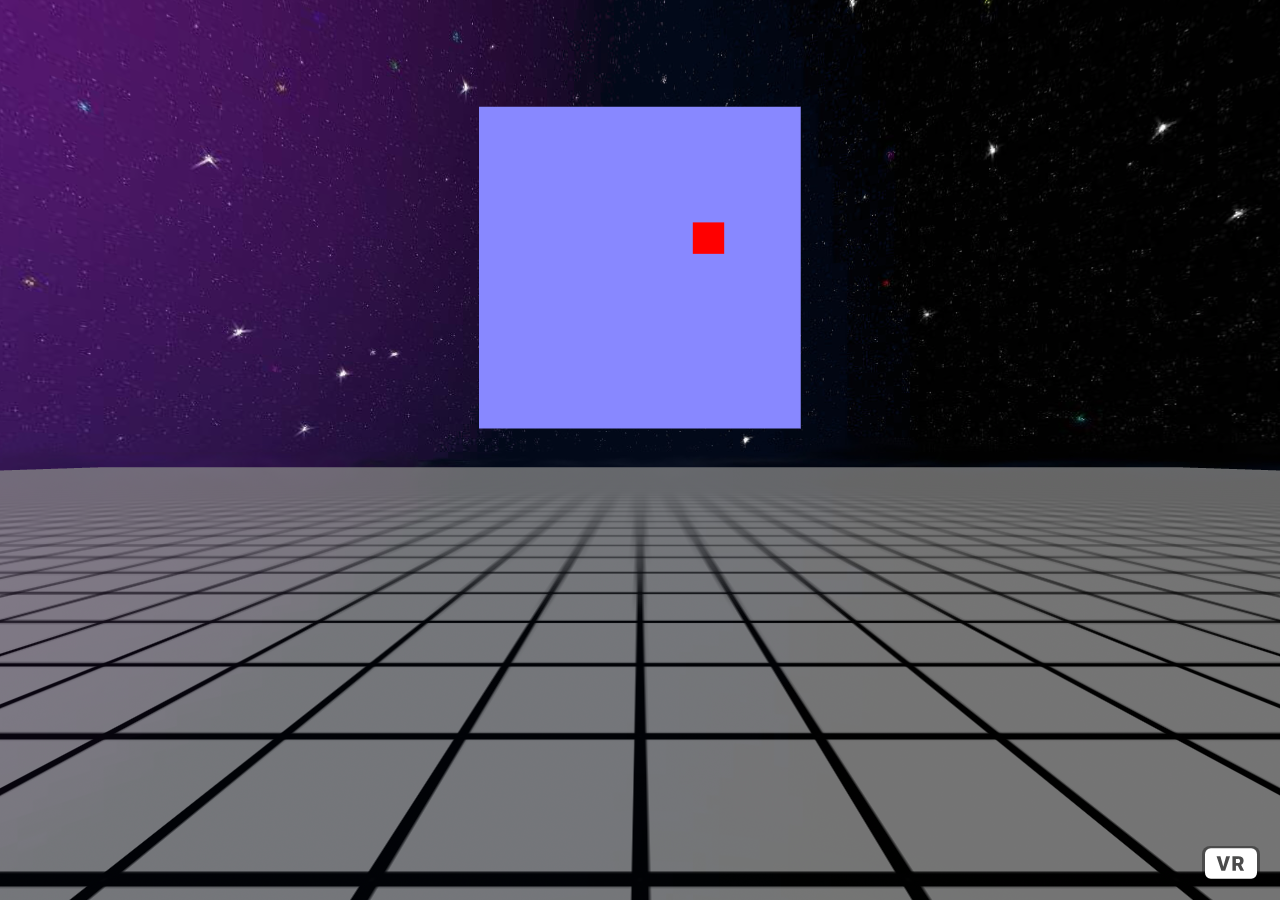
<file: canvas-texture.html>
<!DOCTYPE html>
<html>

<head>
	<title>A-Frame - Canvas Texture</title>
	<script src="js/aframe-master-v1.3.0.min.js"></script>
</head>

<body>

<script>

AFRAME.registerComponent('draw-canvas', {

	init: function()
	{
		this.canvas = document.querySelector("#mycanvas");

		this.context = this.canvas.getContext('2d');
		
		this.x = 200;
		this.y = 100;
		this.dx = 5;
		this.dy = 3;
	},
	
	tick: function(t)
	{
		this.x += this.dx;
		this.y += this.dy;
		
		if (this.x > 512-50 || this.x < 0)
			this.dx *= -1;
		if (this.y > 512-50 || this.y < 0)
			this.dy *= -1;
	
		// clear canvas
		this.context.fillStyle = "#8888FF";
		this.context.fillRect(0,0, 512,512);
		
		// draw rectangle
		this.context.fillStyle = "#FF0000";
		this.context.fillRect( this.x, this.y, 50, 50 );

		// thanks to https://github.com/aframevr/aframe/issues/3936 for the update fix
		let material = this.el.getObject3D('mesh').material;
	    if (!material.map)
	     	return;
        else
        	material.map.needsUpdate = true;
	}
	
});

</script>

<a-scene>
	
	<a-assets timeout="10000">
		<img id="grid" src="images/border.png" />
		<img id="sky" src="images/stars.jpg" />
		<!-- texture sizes should be powers of 2 -->
		<canvas id="mycanvas" width=512 height=512></canvas>
	</a-assets>
	
	<a-sky 
		rotation = "0 0 0"
		color = "#FFFFFF"
		material = "src: #sky">
	</a-sky>
	
	<a-plane
		width="100" height="100"
		position=" 0.00 0.00 0.00" 
		rotation="-90 0 0" 
		color="#888888" 
		material="src: #grid; repeat:100 100; transparent: true; opacity: 0.75">
	</a-plane>
	
	<a-plane
		id = "canvas-display"
		width = "6" height = "6"
		position = "0 5 -10"
		material = "shader: flat; src: #mycanvas;"
		draw-canvas>		
	</a-plane>

</a-scene>

</body>
</html>
</file>
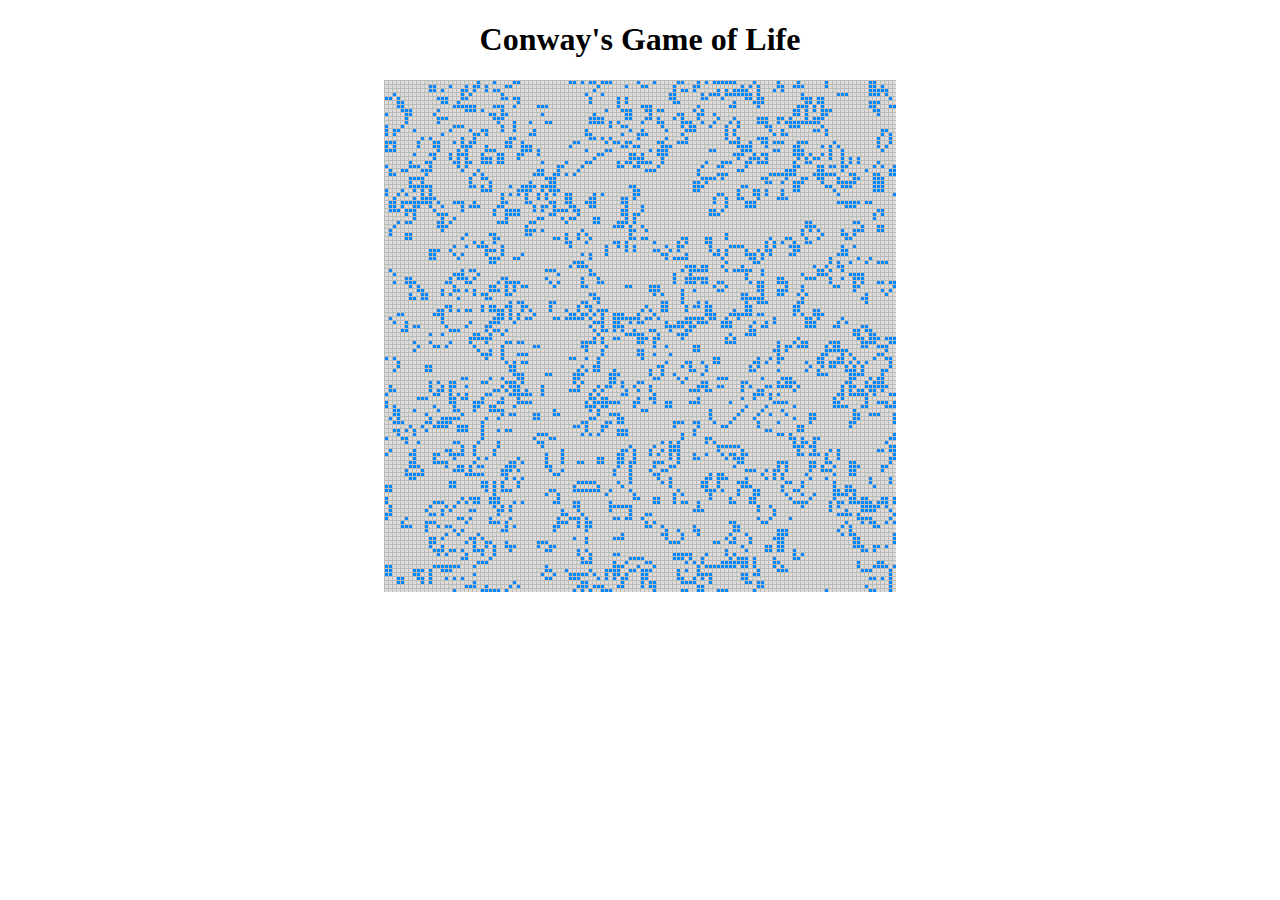
<file: conway-game-of-life-2D.html>
<!DOCTYPE html>
<html>
<head>
	<title>Conway's Game of Life</title>
</head>
<body>

<center>
	<h1>Conway's Game of Life</h1>
	<canvas id="canvas" width=512 height=512></canvas>
</center>

<script>

	// "fixed" mod function
	Number.prototype.mod = function(n) 
	{
		return ((this%n)+n)%n;
	}

	class Cell
	{
		constructor()
		{
			this.prevState = null; // used to detect change (need to draw) when rendering?
			this.currentState = 0; // 0:dead, 1:alive
			this.nextState = null; // used to avoid creating a second board
			this.count = 0;        // # of live neighbors
		}
	}

	let canvas = document.getElementById("canvas");
	let context = canvas.getContext("2d");

	let canvasSize = 512;
	let boardSize = 128;
	let cellSize = canvasSize / boardSize;

	let DEAD = 0;
	let ALIVE = 1;
	let cellColors = { 0: "#DDDDDD", 1: "#0088FF" };

	// used to identify cell neighbors
	let offsets = [ {dx:1, dy:0}, {dx:1, dy:1}, {dx:0, dy:1}, {dx:-1, dy:1},
					{dx:-1, dy:0}, {dx:-1, dy:-1}, {dx:0, dy:-1}, {dx:1, dy:-1} ];


	// board: 2D array of cells
	let board = null;

	function initialize()
	{
		// initialize board
		board = [];

		for (let rowNumber = 0; rowNumber < boardSize; rowNumber++)
		{
			let row = [];
			for (let columnNumber = 0; columnNumber < boardSize; columnNumber++)
			{
				let cell = new Cell();

				if ( Math.random() < 0.30 )
					cell.currentState = 1;
				else
					cell.currentState = 0;

				row.push( cell );
			}
			board.push(row);
		}

		// initialize canvas
		context.fillStyle = "#DDDDDD";
		context.fillRect(0,0, 512,512);
		
		context.strokeStyle = "#BBBBBB";
		context.lineWidth = 1;

		// draw lines across rows
		for (let rowNumber = 0; rowNumber < boardSize; rowNumber++)
		{
			context.beginPath();
			context.moveTo(0, rowNumber * cellSize + 0.5);
			context.lineTo(canvasSize, rowNumber * cellSize + 0.5);
			context.closePath();
			context.stroke();
		}

		// draw lines down columns
		for (let columnNumber = 0; columnNumber < boardSize; columnNumber++)
		{
			context.beginPath();
			context.moveTo(columnNumber * cellSize + 0.5, 0);
			context.lineTo(columnNumber * cellSize + 0.5, canvasSize);
			context.closePath();
			context.stroke();
		}

	}

	function update()
	{
		// count adjacent neighbors currentState
		for (let rowNumber = 0; rowNumber < boardSize; rowNumber++)
		{
			for (let columnNumber = 0; columnNumber < boardSize; columnNumber++)
			{
				let cell = board[rowNumber][columnNumber];

				// count neighbors whose current state is ALIVE
				cell.count = 0;

				for (let i=0; i<8; i++)
				{
					if (board[ (rowNumber + offsets[i].dy).mod(boardSize) ][ (columnNumber + offsets[i].dx).mod(boardSize) ].currentState == ALIVE)
						cell.count += 1;
				}

				if (cell.count < 2) // death by underpopulation
                    cell.nextState = 0;
                else if (cell.count == 2) // stable
                    cell.nextState = cell.currentState; 
                else if (cell.count == 3) // birth
                    cell.nextState = 1;
                else // (cell.count > 3) // death by overpopulation
                    cell.nextState = 0
			}
		}

		// update current states to next states
		for (let rowNumber = 0; rowNumber < boardSize; rowNumber++)
		{
			for (let columnNumber = 0; columnNumber < boardSize; columnNumber++)
			{
				let cell = board[rowNumber][columnNumber];
				cell.prevState = cell.currentState;
				cell.currentState = cell.nextState;
				cell.nextState = null;
			}
		}
	}

	function render()
	{
		// console.log("Rendering...");

		for (let rowNumber = 0; rowNumber < boardSize; rowNumber++)
		{
			for (let columnNumber = 0; columnNumber < boardSize; columnNumber++)
			{
				let cell = board[rowNumber][columnNumber];
				let canvasY = rowNumber * cellSize;
				let canvasX = columnNumber * cellSize;

				// only redraw if cell has changed state
				if (cell.currentState != cell.prevState)
				{
					context.fillStyle = cellColors[ cell.currentState ];
					context.fillRect(canvasX+1, canvasY+1, cellSize-1, cellSize-1);
				}
			}
		}
	}

	function gameloop()
	{
		update();
		render();
		setTimeout( gameloop, 50 );
	}

	// run the code
	initialize();
	gameloop();

</script>

</body>
</html>
</file>
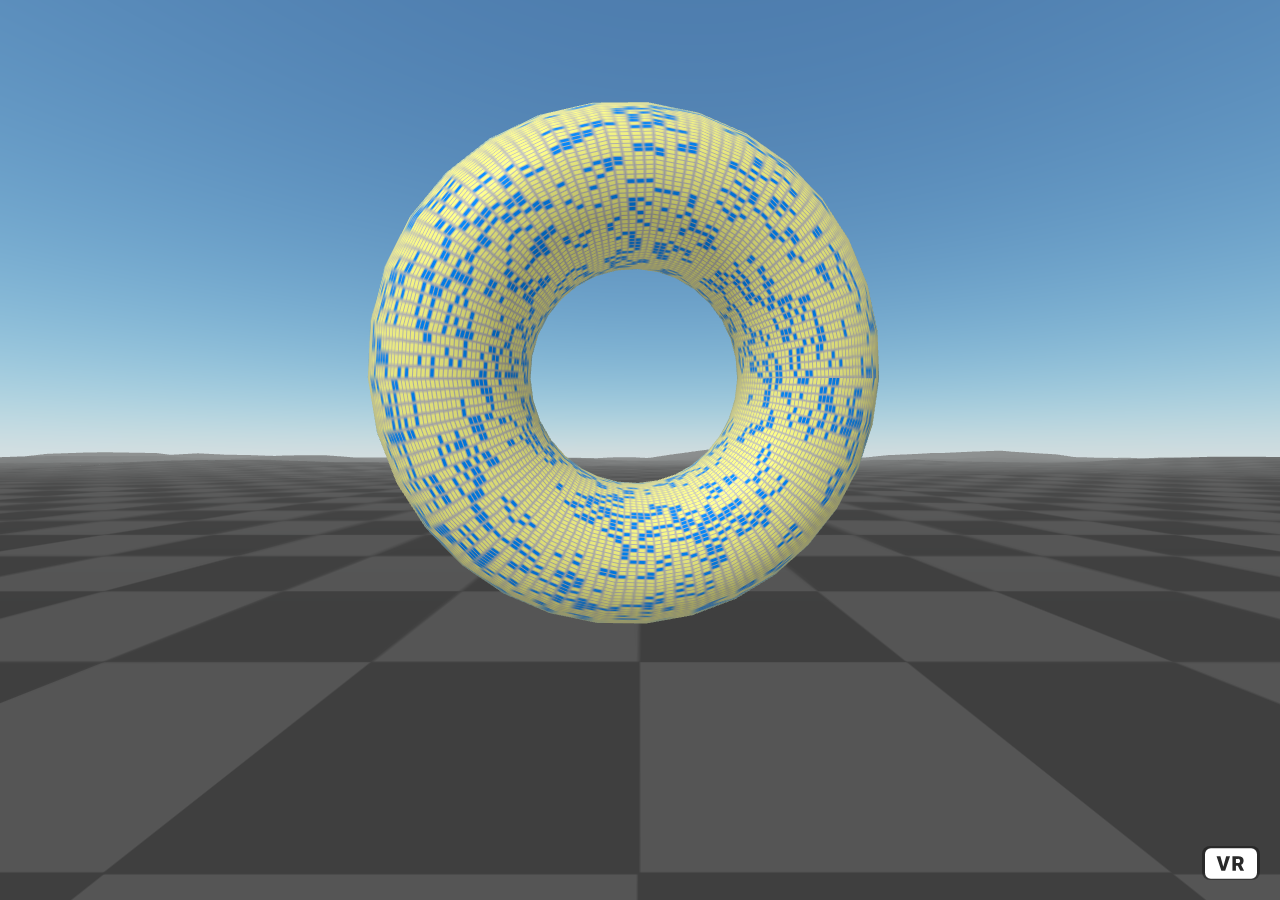
<file: conway-game-of-life.html>
<!DOCTYPE html>
<html>

<head>
	<title>A-Frame: Conway's Game of Life</title>
	<meta name="description" content="A-Frame Examples">
	<script src="js/aframe-master-v1.3.0.min.js"></script>
	<script src="js/aframe-environment-component.min.js"></script>

</head>

<body>

<script>

// "fixed" mod function
Number.prototype.mod = function(n) 
{
	return ((this%n)+n)%n;
}

class Cell
{
	constructor()
	{
		this.prevState = null; // used to detect change (need to draw) when rendering?
		this.currentState = 0; // 0:dead, 1:alive
		this.nextState = null; // used to avoid creating a second board
		this.count = 0;        // # of live neighbors
	}
}


AFRAME.registerComponent('draw-canvas', {

	init: function()
	{
		this.canvas = document.querySelector("#mycanvas");
		this.context = this.canvas.getContext("2d");
		this.canvasSize = 512;
		this.boardSize = 128;
		this.cellSize = this.canvasSize / this.boardSize;
		this.DEAD = 0;
		this.ALIVE = 1;
		this.cellColors = { 0: "#FFFF88", 1: "#0088FF" };

		// used to identify cell neighbors
		this.offsets = [ {dx:1, dy:0}, {dx:1, dy:1}, {dx:0, dy:1}, {dx:-1, dy:1},
						{dx:-1, dy:0}, {dx:-1, dy:-1}, {dx:0, dy:-1}, {dx:1, dy:-1} ];
		// board: 2D array of cells
		this.board = [];

		for (let rowNumber = 0; rowNumber < this.boardSize; rowNumber++)
		{
			let row = [];
			for (let columnNumber = 0; columnNumber < this.boardSize; columnNumber++)
			{
				let cell = new Cell();

				if ( Math.random() < 0.30 )
					cell.currentState = 1;
				else
					cell.currentState = 0;

				row.push( cell );
			}
			this.board.push(row);
		}

		// initialize canvas
		this.context.fillStyle = this.cellColors[this.DEAD];
		this.context.fillRect(0,0, this.canvasSize,this.canvasSize);		
		this.context.strokeStyle = "#BBBBBB";
		this.context.lineWidth = 1;

		// draw lines across rows
		for (let rowNumber = 0; rowNumber < this.boardSize; rowNumber++)
		{
			this.context.beginPath();
			this.context.moveTo(0, rowNumber * this.cellSize + 0.5);
			this.context.lineTo(this.canvasSize, rowNumber * this.cellSize + 0.5);
			this.context.closePath();
			this.context.stroke();
		}

		// draw lines down columns
		for (let columnNumber = 0; columnNumber < this.boardSize; columnNumber++)
		{
			this.context.beginPath();
			this.context.moveTo(columnNumber * this.cellSize + 0.5, 0);
			this.context.lineTo(columnNumber * this.cellSize + 0.5, this.canvasSize);
			this.context.closePath();
			this.context.stroke();
		}

		this.tickNumber = 0;
	},
	
	tick: function(t)
	{
		// slow down animation by updating every n-th tick...
		this.tickNumber += 1;
		if (this.tickNumber % 4 != 0)
		 	return;

		// update board state

		// count adjacent neighbors currentState
		for (let rowNumber = 0; rowNumber < this.boardSize; rowNumber++)
		{
			for (let columnNumber = 0; columnNumber < this.boardSize; columnNumber++)
			{
				let cell = this.board[rowNumber][columnNumber];

				// count neighbors whose current state is ALIVE
				cell.count = 0;

				for (let i=0; i<8; i++)
				{
					if (this.board[ (rowNumber + this.offsets[i].dy).mod(this.boardSize) ][ (columnNumber + this.offsets[i].dx).mod(this.boardSize) ].currentState == this.ALIVE)
						cell.count += 1;
				}

				if (cell.count < 2) // death by underpopulation
                    cell.nextState = 0;
                else if (cell.count == 2) // stable
                    cell.nextState = cell.currentState; 
                else if (cell.count == 3) // birth
                    cell.nextState = 1;
                else // (cell.count > 3) // death by overpopulation
                    cell.nextState = 0
			}
		}

		// update current states to next states
		for (let rowNumber = 0; rowNumber < this.boardSize; rowNumber++)
		{
			for (let columnNumber = 0; columnNumber < this.boardSize; columnNumber++)
			{
				let cell = this.board[rowNumber][columnNumber];
				cell.prevState = cell.currentState;
				cell.currentState = cell.nextState;
				cell.nextState = null;
			}
		}

		// update canvas
		for (let rowNumber = 0; rowNumber < this.boardSize; rowNumber++)
		{
			for (let columnNumber = 0; columnNumber < this.boardSize; columnNumber++)
			{
				let cell = this.board[rowNumber][columnNumber];
				let canvasY = rowNumber * this.cellSize;
				let canvasX = columnNumber * this.cellSize;

				// only redraw if cell has changed state
				if (cell.currentState != cell.prevState)
				{
					this.context.fillStyle = this.cellColors[ cell.currentState ];
					this.context.fillRect(canvasX+1, canvasY+1, this.cellSize-1, this.cellSize-1);
				}
			}
		}

		// update material map from canvas
		// thanks to https://github.com/aframevr/aframe/issues/3936 for the update fix
		let material = this.el.getObject3D('mesh').material;
	    if (!material.map)
	     	return;
        else
        	material.map.needsUpdate = true;
	}
	
});

AFRAME.registerComponent('rotato', {

	tick: function()
	{
		this.el.object3D.rotation.x += 0.005337;
		this.el.object3D.rotation.y += 0.008049;	
	}
});

</script>

<!-- 
	In a-scene, normally disable default lights with light="defaultLightsEnabled: false;" 
	Alternative approach needed when using environment component. 
-->
<a-scene environment="preset: default; lighting: none;">
	  
	<a-assets>
		<!-- texture sizes should be powers of 2 -->
		<canvas id="mycanvas" width=512 height=512></canvas>
	</a-assets>

	
	<a-entity light="type: ambient; color: #AAA"></a-entity>
	<a-entity light="type: directional; color: #BBB; intensity: 0.5" position="-0.5 1 1"></a-entity>
	
	<a-torus position="0 2 -3" material = "src: #mycanvas;" draw-canvas rotato>

	</a-torus>

</a-scene>

</body>
</html>
</file>
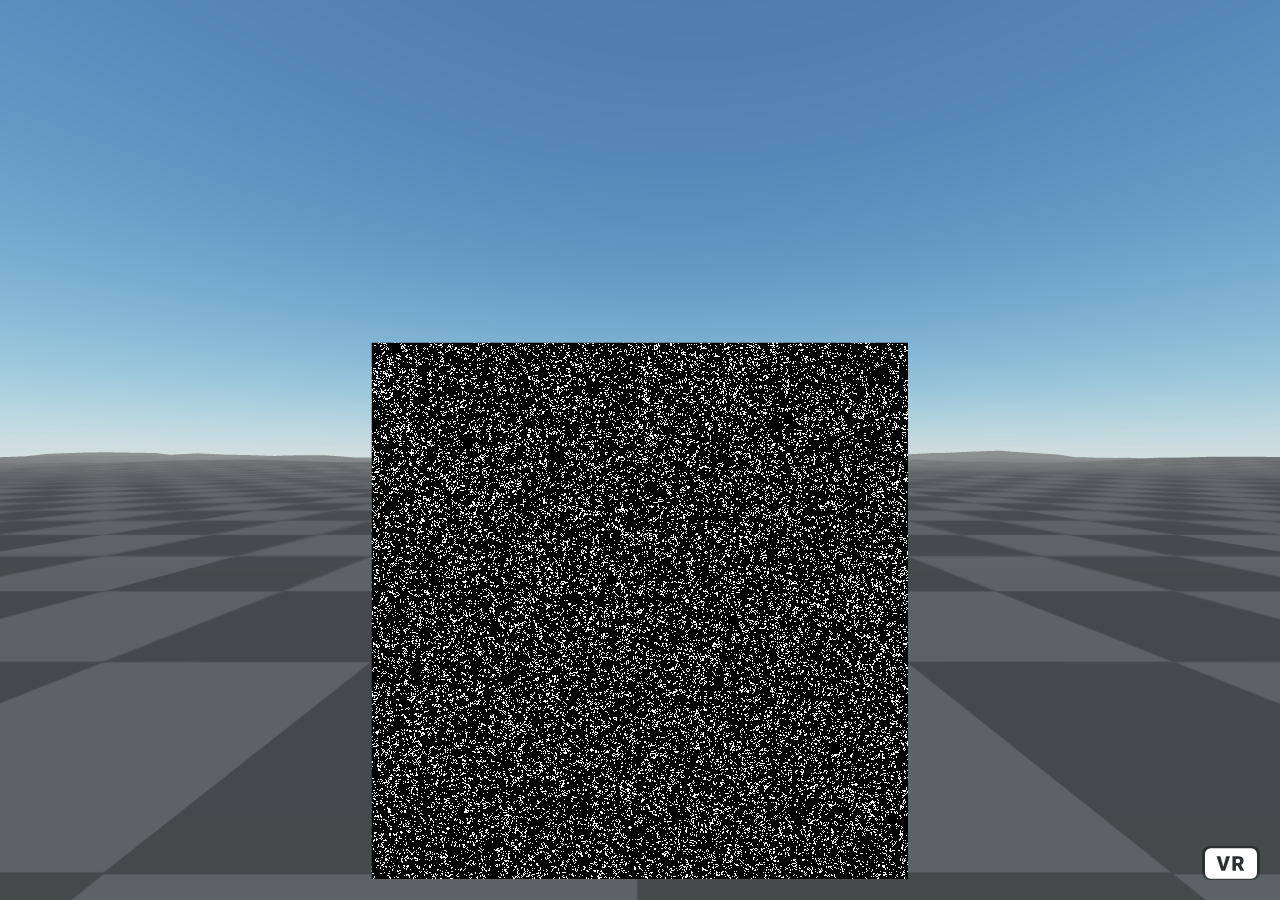
<file: conway-shader.html>
<!DOCTYPE html>
<html>

<head>
	<title>A-Frame - custom shaders</title>
	<meta name="description" content="A-Frame - custom shaders">
	<script src="js/aframe-master-v1.3.0.min.js"></script>
	<script src="js/aframe-environment-component.js"></script>

    <script src="js/controller-listener.js"></script>
    <script src="js/player-move.js"></script>
    <script src="js/raycaster-extras.js"></script>

</head>

<body>

<script>

AFRAME.registerComponent('conway-game-of-life', {

  schema: {
    updateInterval: {type: 'float',  default: 0.05},
    displayPlaneId: {type: 'string', default: "#displayPlane"},
     hiddenPlaneId: {type: 'string', default: "#hiddenPlane"},
  },

  init: function() {

    console.log("life started")
    const rtWidth = 1024;
    const rtHeight = 1024;

    this.renderTarget0 = new THREE.WebGLRenderTarget(rtWidth, rtHeight, {depthBuffer: false});
    this.renderTarget0.texture.magFilter = THREE.NearestFilter;
    this.renderTarget0.texture.minFilter = THREE.NearestFilter;
    this.renderTarget0.texture.generateMipmaps = false;

    this.renderTarget1 = new THREE.WebGLRenderTarget(rtWidth, rtHeight, {depthBuffer: false});
    this.renderTarget1.texture.magFilter = THREE.NearestFilter;
    this.renderTarget1.texture.minFilter = THREE.NearestFilter;
    this.renderTarget1.texture.generateMipmaps = false;

    // Materials for Conway's Game of Life =========================================================

    function createConwayMaterial(renderTarget, resolution=1024, state=0)
    {
        return new THREE.ShaderMaterial( {

          uniforms: {
            tex:        { type: "t",     value: renderTarget.texture},
            resolution: { type: "float", value: resolution },
            state:      { type: "int",   value: state },        
          },

          vertexShader: `
          varying vec2 vUv;

          void main() 
          {
              vUv = uv;
              gl_Position = projectionMatrix * modelViewMatrix * vec4( position, 1.0 );
          }
          `,

          fragmentShader: `

          // returns a random-ish value in [0, 1]
          float random(vec2 v)
          {
              return fract(sin(dot(v, vec2(12.9898, 78.233)))*43758.5453123);
          }

          varying vec2 vUv;
          uniform sampler2D tex;
          uniform float resolution;
          uniform int state;

          void main() 
          {
              // state 0: display texture (used for copying data)
              if (state == 0)
              {
                  gl_FragColor = texture2D(tex, vUv);
              }
              // state 1: random pixels
              else if (state == 1)
              {
                  float r = random( floor(vUv * resolution) / resolution );
                  // some on, some off
                  if (r < 0.5)
                    r = 0.0;
                  else
                    r = 1.0;

                  gl_FragColor = vec4( r,r,r, 1 );
              }
              // state 2: apply Conway's Game of Life rules
              else if (state == 2)
              {
                  float s = 1.0 / resolution;

                  vec4 data = 0.0 + texture2D(tex, vUv + vec2(-s, -s))
                    + texture2D(tex, vUv + vec2(-s, 0))
                    + texture2D(tex, vUv + vec2(-s, +s))
                    + texture2D(tex, vUv + vec2(0, -s))
                    + texture2D(tex, vUv + vec2(0, +s))
                    + texture2D(tex, vUv + vec2(+s, -s))
                    + texture2D(tex, vUv + vec2(+s, 0))
                    + texture2D(tex, vUv + vec2(+s, +s));
                  
                  // use r component to count alive neighbors
                  if (data.r < 2.0 || data.r > 3.0) // death
                  {
                      gl_FragColor = vec4(0, 0, 0, 1);
                  }
                  else if (data.r == 3.0) // life
                  {
                      gl_FragColor = vec4(1, 1, 1, 1);
                  }
                  else // same color when two neighbors alive
                  {
                      gl_FragColor = texture2D(tex, vUv);
                  }
              }
              // state X: something went wrong (red alert)
              else
              {
                  gl_FragColor = vec4(1,0,0,1);
              }
          }
          `

        });
    }

    
    // =========================================================
    
    // separate scene #0 for texture processing
    const geometry0 = new THREE.PlaneGeometry(2, 2);
    this.material0 = createConwayMaterial( this.renderTarget1, 1024, 1 ); // after first update, switch to state 0 to copy pixels
    const plane0 = new THREE.Mesh(geometry0, this.material0);
    this.rtScene0 = new THREE.Scene();
    this.rtScene0.add(plane0);

    // separate scene #1 for texture processing
    const geometry1 = new THREE.PlaneGeometry(2, 2);
    this.material1 = createConwayMaterial( this.renderTarget0, 1024, 2 );
    const plane1 = new THREE.Mesh(geometry1, this.material1);
    this.rtScene1 = new THREE.Scene();
    this.rtScene1.add(plane1);

    // both scenes can use the same basic camera
    this.rtCamera = new THREE.OrthographicCamera();
    this.rtCamera.position.z = 0.1;

    // only update textures periodically
    this.timer = 0;
    this.clock = new THREE.Clock();

    // initialize during first tick()
    this.plane0 = null;
    this.plane1 = null;
  },

  tick: function() {

    if (this.plane0 == null)
    {
        this.plane0 = document.querySelector(this.data.displayPlaneId);
        this.plane1 = document.querySelector(this.data.hiddenPlaneId);
        
        this.plane0.object3D.children[0].material = this.material0;
        this.plane1.object3D.children[0].material = this.material1;
    }

    let deltaTime = this.clock.getDelta();
    this.timer += deltaTime;

    if (this.timer > this.data.updateInterval)
    {
       // console.log("tick update")
       
       // reset the timer
       this.timer = 0;

       // temporarily disable XR to prevent screen flickering
       // thanks to Synn, Marquizzo, and Mugen87
       // https://github.com/mrdoob/three.js/issues/18746#issuecomment-591441598
       const renderer = this.el.sceneEl.renderer;
       const currentRenderTarget = renderer.getRenderTarget();
       const currentXrEnabled = renderer.xr.enabled;
       const currentShadowAutoUpdate = renderer.shadowMap.autoUpdate;

       renderer.xr.enabled = false;
       renderer.shadowMap.autoUpdate = false;

       // take a snapshot of scene0, copy it into renderTarget0. 
       //  the texture from renderTarget0 is used in material1,
       //  so this updates material1 in the main scene. 
       renderer.setRenderTarget(this.renderTarget0);
       renderer.render(this.rtScene0, this.rtCamera);
       
       // connect up the loop: after material1 has copied initial data,
       //  set material0 state to copy pixel data from renderTarget1 
       // (this has no effect after first update)
       this.material0.uniforms.state.value = 0;
       
       // take a snapshot of scene1, copy it into renderTarget1. 
       //  the texture from renderTarget1 is used in material0,
       //  so this updates material0 in the main scene. 
       renderer.setRenderTarget(this.renderTarget1);
       renderer.render(this.rtScene1, this.rtCamera);
       renderer.setRenderTarget(null);

       // enable XR
       renderer.xr.enabled = currentXrEnabled;
       renderer.shadowMap.autoUpdate = currentShadowAutoUpdate;
       renderer.setRenderTarget(currentRenderTarget);

    }

  },

});

</script>

<a-scene environment>

  <a-assets>
    <img id="gradient" src="images/gradient-fade.png" />
  </a-assets>

	<a-sky color = "#000337"></a-sky>	
	
  <a-entity 
    id="player" 
    position="0 0 0" 
    player-move="controllerListenerId: #controller-data;
                 navigationMeshClass: environmentGround;">
    
    <a-camera></a-camera>

    <a-entity 
        id="controller-data" 
        controller-listener="leftControllerId:  #left-controller; 
                             rightControllerId: #right-controller;">
    </a-entity>

    <a-entity 
        id="left-controller"
        oculus-touch-controls="hand: left">
    </a-entity>

    <a-entity
        id="right-controller"
        oculus-touch-controls="hand: right"
        raycaster="objects: .raycaster-target, .environmentGround;"
        raycaster-extras="controllerListenerId: #controller-data; 
                          beamImageSrc: #gradient; beamLength: 0.5;">
    </a-entity>

  </a-entity>

  <a-entity conway-game-of-life="displayPlaneId: #displayPlane; 
                                  hiddenPlaneId: #hiddenPlane;">
  </a-entity>

	<a-plane 
    id="displayPlane"
		position = "0 1 -2"
    width="2" height="2">
	</a-plane>

  <a-plane id="hiddenPlane" visible="false"></a-plane>

</a-scene>

</body>
</html>
</file>
